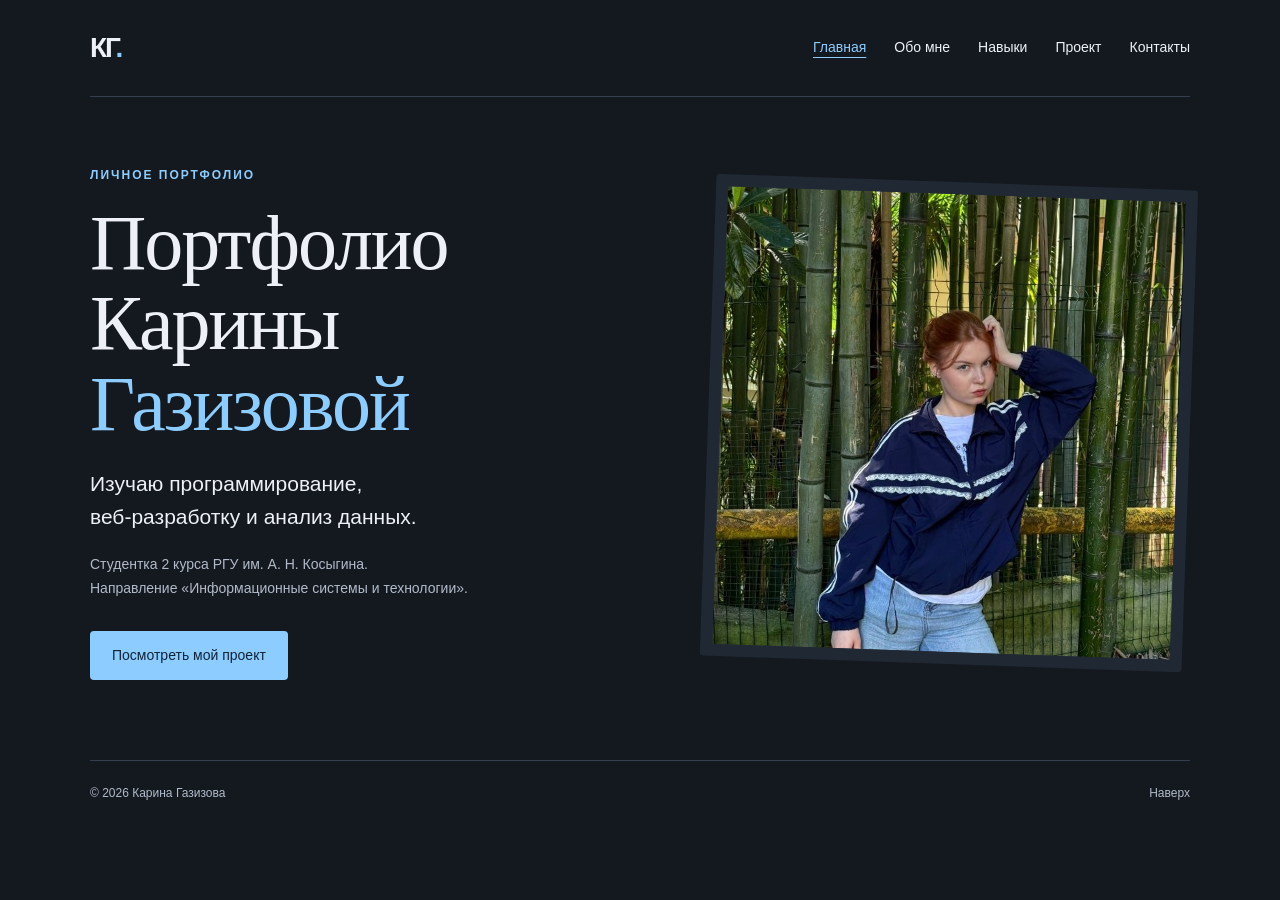
<file: index.html>
<!DOCTYPE html>
<html lang="ru">
<head>
  <meta charset="UTF-8">
  <meta name="viewport" content="width=device-width, initial-scale=1.0">
  <title>Портфолио Карины Газизовой — программирование и проекты</title>
  <meta name="description" content="Портфолио Карины Газизовой: обучение в РГУ им. А. Н. Косыгина, навыки программирования и проект анализа личных расходов. Познакомьтесь с учебными работами.">
  <link rel="stylesheet" href="css/style.css">
  <script src="js/script.js" defer></script>
</head>
<body>
  <header class="header container">
    <a class="logo" href="index.html" aria-label="На главную">КГ<span>.</span></a>
    <nav aria-label="Страницы портфолио"><a href="index.html">Главная</a><a href="about.html">Обо мне</a><a href="skills.html">Навыки</a><a href="project.html">Проект</a><a href="contacts.html">Контакты</a></nav>
  </header>
  <main class="container">
    <section class="hero" id="home" aria-labelledby="name">
      <div class="hero-text">
        <p class="eyebrow">Личное портфолио</p>
        <h1 id="name">Портфолио<br>Карины <span>Газизовой</span></h1>
        <p class="intro">Изучаю программирование,<br>веб-разработку и анализ данных.</p>
        <p class="hero-note">Студентка 2 курса РГУ им. А. Н. Косыгина.<br>Направление «Информационные системы и технологии».</p>
        <a class="button" href="project.html">Посмотреть мой проект </a>
      </div>
      <figure class="portrait">
        <img src="images/karina.jpg" alt="Карина Газизова" width="640" height="640" fetchpriority="high">

      </figure>
    </section>
  </main>
  <footer class="footer container"><span>© 2026 Карина Газизова</span><a href="#">Наверх</a></footer>
</body>
</html>
</file>
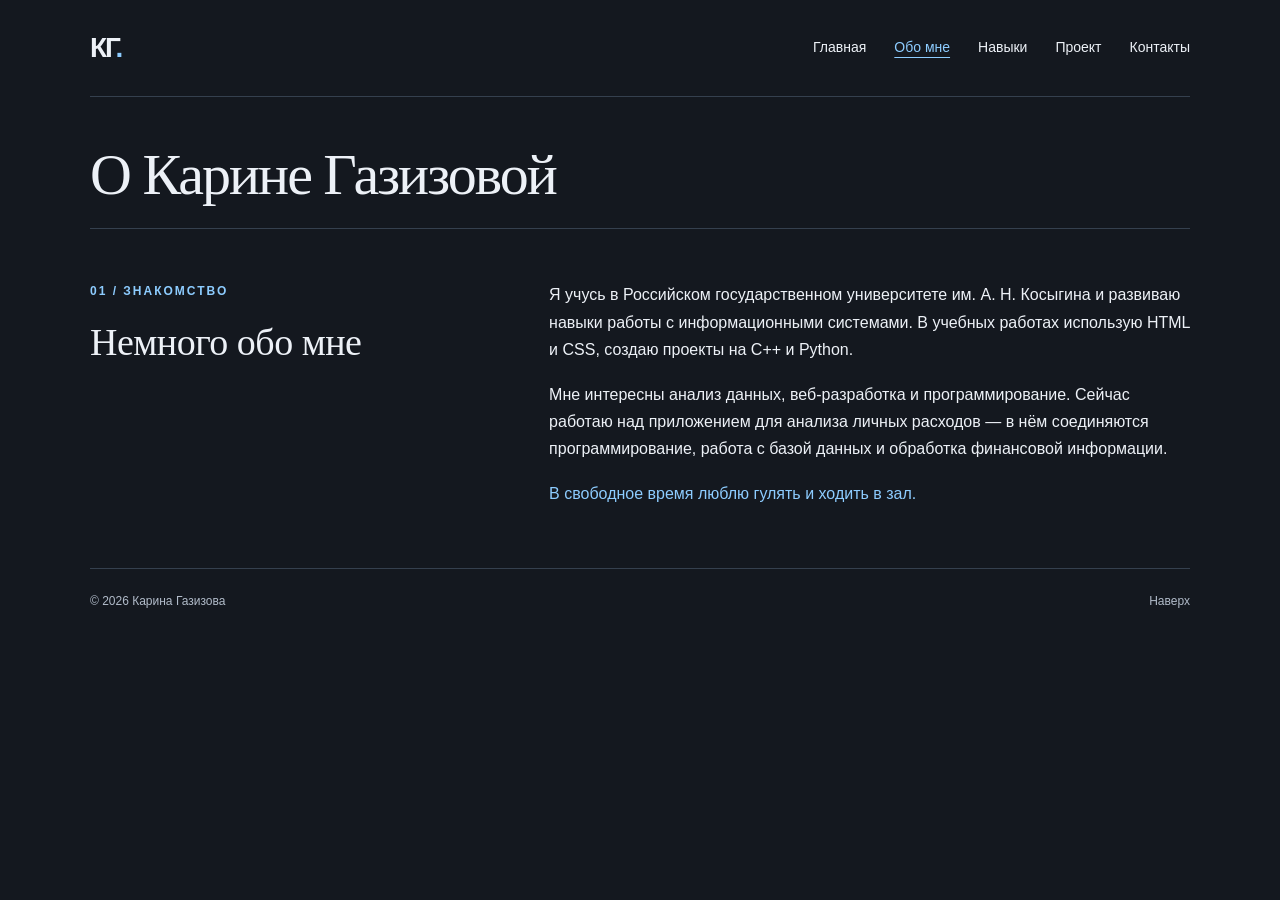
<file: about.html>
<!DOCTYPE html>
<html lang="ru">
<head>
  <meta charset="UTF-8">
  <meta name="viewport" content="width=device-width, initial-scale=1.0">
  <title>О Карине Газизовой — обучение, интересы и программирование</title>
  <meta name="description" content="Узнайте о Карине Газизовой: учёба в РГУ им. А. Н. Косыгина, направление &#171;Информационные системы и технологии&#187;, интерес к программированию и работе с данными.">
  <link rel="stylesheet" href="css/style.css">
  <script src="js/script.js" defer></script>
</head>
<body>
  <header class="header container">
    <a class="logo" href="index.html" aria-label="На главную">КГ<span>.</span></a>
    <nav aria-label="Страницы портфолио"><a href="index.html">Главная</a><a href="about.html">Обо мне</a><a href="skills.html">Навыки</a><a href="project.html">Проект</a><a href="contacts.html">Контакты</a></nav>
  </header>
  <main class="container">
    <h1 class="page-title">О Карине Газизовой</h1>
<section class="section about" id="about" aria-labelledby="about-title">
      <div><p class="eyebrow">01 / Знакомство</p><h2 id="about-title">Немного обо мне</h2></div>
      <div class="section-content">
        <p>Я учусь в Российском государственном университете им. А. Н. Косыгина и развиваю навыки работы с информационными системами. В учебных работах использую HTML и CSS, создаю проекты на C++ и Python.</p>
        <p>Мне интересны анализ данных, веб-разработка и программирование. Сейчас работаю над приложением для анализа личных расходов — в нём соединяются программирование, работа с базой данных и обработка финансовой информации.</p>
        <p class="personal">В свободное время люблю гулять и ходить в зал.</p>
      </div>
    </section>
  </main>
  <footer class="footer container"><span>© 2026 Карина Газизова</span><a href="#">Наверх</a></footer>
</body>
</html>
</file>
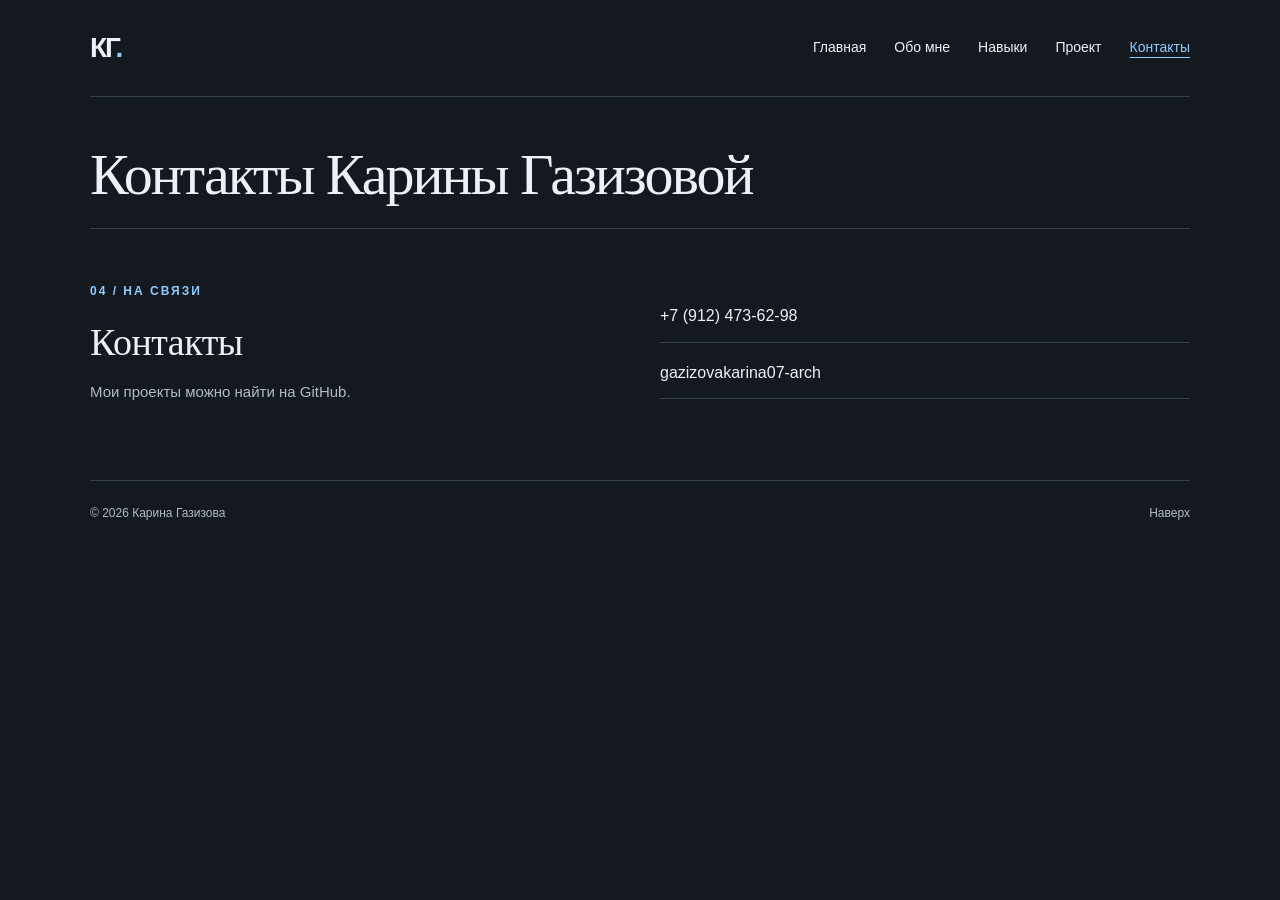
<file: contacts.html>
<!DOCTYPE html>
<html lang="ru">
<head>
  <meta charset="UTF-8">
  <meta name="viewport" content="width=device-width, initial-scale=1.0">
  <title>Контакты Карины Газизовой — телефон и профиль на GitHub</title>
  <meta name="description" content="Контакты Карины Газизовой: номер телефона и профиль GitHub с учебными проектами по программированию. Перейдите к репозиториям или свяжитесь со мной по телефону.">
  <link rel="stylesheet" href="css/style.css">
  <script src="js/script.js" defer></script>
</head>
<body>
  <header class="header container">
    <a class="logo" href="index.html" aria-label="На главную">КГ<span>.</span></a>
    <nav aria-label="Страницы портфолио"><a href="index.html">Главная</a><a href="about.html">Обо мне</a><a href="skills.html">Навыки</a><a href="project.html">Проект</a><a href="contacts.html">Контакты</a></nav>
  </header>
  <main class="container">
    <h1 class="page-title">Контакты Карины Газизовой</h1>
<section class="section contacts" id="contacts" aria-labelledby="contacts-title">
      <div><p class="eyebrow">04 / На связи</p><h2 id="contacts-title">Контакты</h2><p>Мои проекты можно найти на GitHub.</p></div>
      <div class="contact-links"><a href="tel:+79124736298">+7 (912) 473-62-98 </a><a href="https://github.com/gazizovakarina07-arch">gazizovakarina07-arch </a></div>
    </section>
  </main>
  <footer class="footer container"><span>© 2026 Карина Газизова</span><a href="#">Наверх</a></footer>
</body>
</html>
</file>
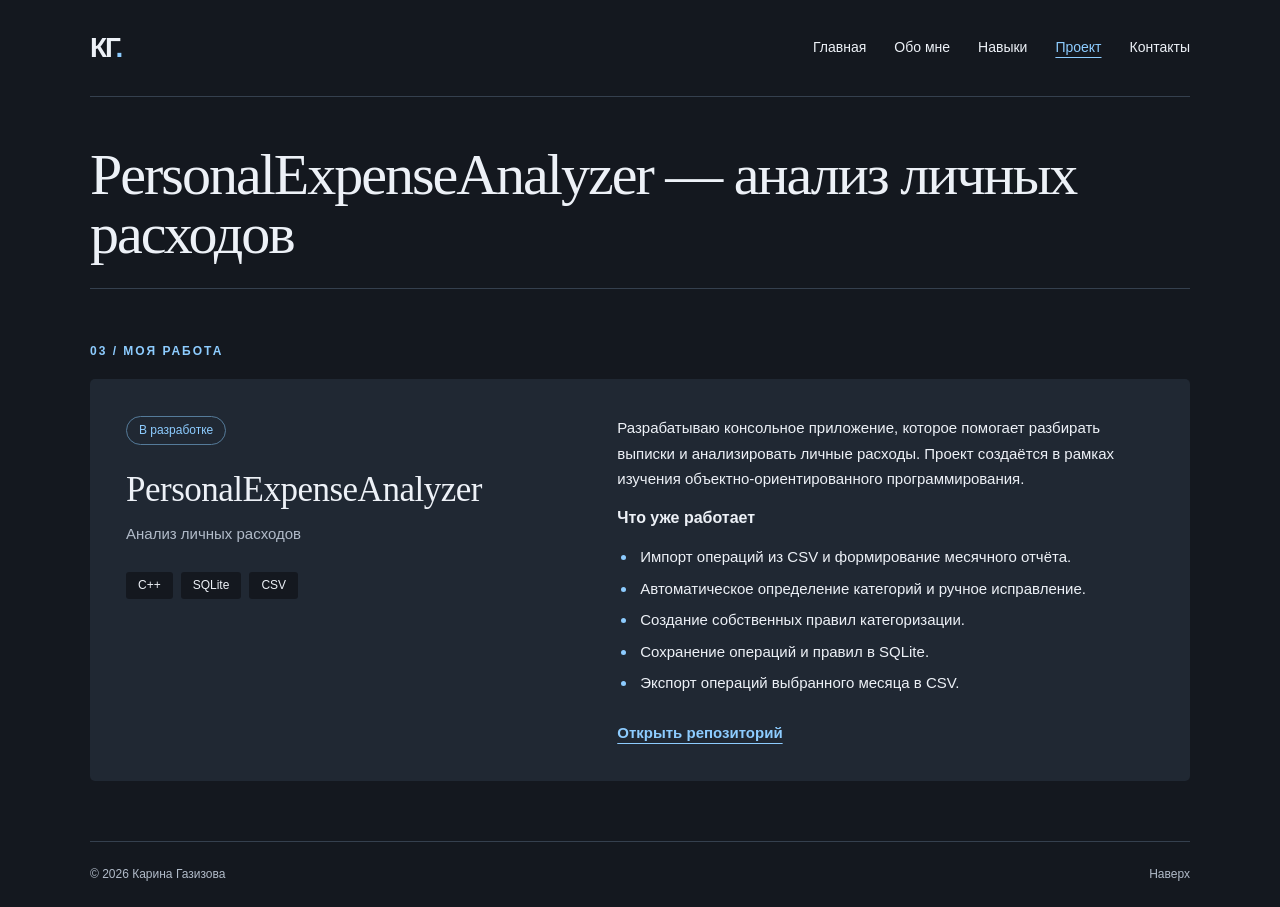
<file: project.html>
<!DOCTYPE html>
<html lang="ru">
<head>
  <meta charset="UTF-8">
  <meta name="viewport" content="width=device-width, initial-scale=1.0">
  <title>PersonalExpenseAnalyzer — проект анализа личных расходов</title>
  <meta name="description" content="PersonalExpenseAnalyzer — учебный проект Карины Газизовой на C++ и SQLite: импорт CSV, категории расходов и месячные отчёты. Посмотрите возможности приложения.">
  <link rel="stylesheet" href="css/style.css">
  <script src="js/script.js" defer></script>
</head>
<body>
  <header class="header container">
    <a class="logo" href="index.html" aria-label="На главную">КГ<span>.</span></a>
    <nav aria-label="Страницы портфолио"><a href="index.html">Главная</a><a href="about.html">Обо мне</a><a href="skills.html">Навыки</a><a href="project.html">Проект</a><a href="contacts.html">Контакты</a></nav>
  </header>
  <main class="container">
    <h1 class="page-title">PersonalExpenseAnalyzer — анализ личных расходов</h1>
<section class="section" id="project" aria-labelledby="project-title">
      <p class="eyebrow">03 / Моя работа</p>
      <div class="project">
        <div class="project-heading"><span class="status">В разработке</span><h2 id="project-title">PersonalExpense<wbr>Analyzer</h2><p class="project-subtitle">Анализ личных расходов</p><div class="tags"><span>C++</span><span>SQLite</span><span>CSV</span></div></div>
        <div class="project-content">
          <p>Разрабатываю консольное приложение, которое помогает разбирать выписки и анализировать личные расходы. Проект создаётся в рамках изучения объектно-ориентированного программирования.</p>
          <h3>Что уже работает</h3>
          <ul>
            <li>Импорт операций из CSV и формирование месячного отчёта.</li>
            <li>Автоматическое определение категорий и ручное исправление.</li>
            <li>Создание собственных правил категоризации.</li>
            <li>Сохранение операций и правил в SQLite.</li>
            <li>Экспорт операций выбранного месяца в CSV.</li>
          </ul>
          <a class="text-link" href="https://github.com/gazizovakarina07-arch/PersonalExpenseAnalyzer">Открыть репозиторий </a>
        </div>
      </div>
    </section>
  </main>
  <footer class="footer container"><span>© 2026 Карина Газизова</span><a href="#">Наверх</a></footer>
</body>
</html>
</file>
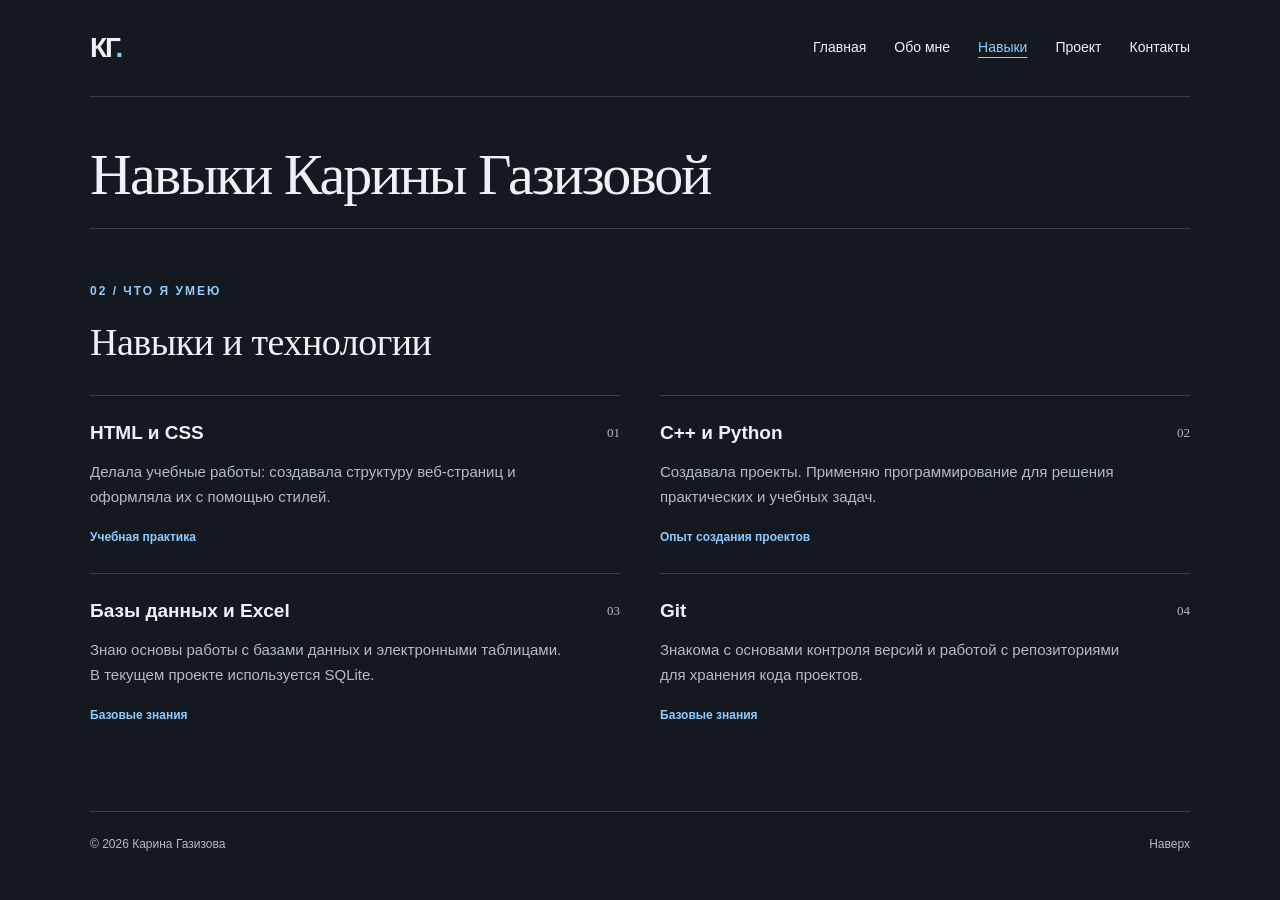
<file: skills.html>
<!DOCTYPE html>
<html lang="ru">
<head>
  <meta charset="UTF-8">
  <meta name="viewport" content="width=device-width, initial-scale=1.0">
  <title>Навыки Карины Газизовой — HTML, CSS, C++, Python и Git</title>
  <meta name="description" content="Навыки Карины Газизовой: учебная практика HTML и CSS, проекты на C++ и Python, основы баз данных, Excel и Git. Посмотрите, какие технологии я изучаю и применяю.">
  <link rel="stylesheet" href="css/style.css">
  <script src="js/script.js" defer></script>
</head>
<body>
  <header class="header container">
    <a class="logo" href="index.html" aria-label="На главную">КГ<span>.</span></a>
    <nav aria-label="Страницы портфолио"><a href="index.html">Главная</a><a href="about.html">Обо мне</a><a href="skills.html">Навыки</a><a href="project.html">Проект</a><a href="contacts.html">Контакты</a></nav>
  </header>
  <main class="container">
    <h1 class="page-title">Навыки Карины Газизовой</h1>
<section class="section" id="skills" aria-labelledby="skills-title">
      <p class="eyebrow">02 / Что я умею</p>
      <h2 id="skills-title">Навыки и технологии</h2>
      <div class="skills-grid">
        <article class="skill"><span class="skill-number">01</span><h3>HTML и CSS</h3><p>Делала учебные работы: создавала структуру веб-страниц и оформляла их с помощью стилей.</p><span class="level">Учебная практика</span></article>
        <article class="skill"><span class="skill-number">02</span><h3>C++ и Python</h3><p>Создавала проекты. Применяю программирование для решения практических и учебных задач.</p><span class="level">Опыт создания проектов</span></article>
        <article class="skill"><span class="skill-number">03</span><h3>Базы данных и Excel</h3><p>Знаю основы работы с базами данных и электронными таблицами. В текущем проекте используется SQLite.</p><span class="level">Базовые знания</span></article>
        <article class="skill"><span class="skill-number">04</span><h3>Git</h3><p>Знакома с основами контроля версий и работой с репозиториями для хранения кода проектов.</p><span class="level">Базовые знания</span></article>
      </div>
    </section>
  </main>
  <footer class="footer container"><span>© 2026 Карина Газизова</span><a href="#">Наверх</a></footer>
</body>
</html>
</file>
<file: css/style.css>
:root {
  --paper: #14181f;
  --ink: #edf1f7;
  --muted: #b1bbc9;
  --olive: #8dccff;
  --line: #35404e;
  --cream: #202833;
}
* { box-sizing: border-box; }
html { scroll-behavior: smooth; scroll-padding-top: 24px; }
body { margin: 0; background: var(--paper); color: var(--ink); font-family: "Segoe UI", Arial, sans-serif; font-size: 16px; line-height: 1.7; }
a { color: inherit; text-underline-offset: 5px; }
a:focus-visible { outline: 3px solid var(--olive); outline-offset: 6px; }
.container { width: min(1100px, calc(100% - 64px)); margin-inline: auto; }
.header { display: flex; align-items: center; justify-content: space-between; gap: 24px; padding-block: 24px; border-bottom: 1px solid var(--line); }
.logo { font-size: 28px; font-weight: 700; letter-spacing: -2px; text-decoration: none; }
.logo span { color: var(--olive); }
nav { display: flex; flex-wrap: wrap; gap: 28px; }
nav a { font-size: 14px; text-decoration: none; }
nav a:hover, .text-link:hover, .footer a:hover { color: var(--olive); text-decoration: underline; }
.hero { display: grid; grid-template-columns: 1.15fr 1fr; align-items: center; gap: 64px; padding: 68px 0 80px; }
.eyebrow { margin: 0 0 18px; color: var(--olive); font-size: 12px; font-weight: 700; letter-spacing: 2px; text-transform: uppercase; }
h1, h2, h3, p { margin-top: 0; }
h1 { margin-bottom: 24px; font-family: Georgia, "Times New Roman", serif; font-weight: 400; font-size: clamp(48px, 6.8vw, 78px); line-height: 1.03; letter-spacing: -2px; }
h1 span { color: var(--olive); }
.intro { font-size: 21px; line-height: 1.55; margin-bottom: 20px; }
.hero-note { color: var(--muted); font-size: 14px; margin-bottom: 30px; }
.button { display: inline-flex; align-items: center; gap: 28px; background: var(--olive); color: #102438; padding: 13px 22px; border-radius: 4px; text-decoration: none; font-size: 14px; }
.button:hover { background: #b6dfff; }
.portrait { margin: 0; transform: rotate(2deg); background: var(--cream); padding: 12px; border-radius: 4px; }
.portrait img { display: block; width: 100%; height: auto; aspect-ratio: 1; object-fit: cover; border-radius: 2px; }
.section { border-top: 1px solid var(--line); padding: 52px 0 60px; }
h2 { font-family: Georgia, "Times New Roman", serif; font-size: clamp(29px, 3.2vw, 38px); line-height: 1.2; font-weight: 400; letter-spacing: -.5px; margin-bottom: 30px; }
.about { display: grid; grid-template-columns: .85fr 1.4fr; gap: 70px; }
.section-content p { margin-bottom: 18px; }
.section-content p:last-child { margin-bottom: 0; }
.personal { color: var(--olive); }
.skills-grid { display: grid; grid-template-columns: repeat(2, 1fr); gap: 0 40px; }
.skill { position: relative; border-top: 1px solid var(--line); padding: 24px 0; }
.skill-number { position: absolute; right: 0; top: 26px; font-family: Georgia, serif; color: var(--muted); font-size: 13px; }
h3 { font-size: 19px; font-weight: 600; line-height: 1.4; margin-bottom: 12px; }
.skill p { max-width: 90%; color: var(--muted); font-size: 15px; margin-bottom: 12px; }
.level { color: var(--olive); font-size: 12px; font-weight: 600; }
.project { background: var(--cream); border-radius: 5px; padding: 36px; display: grid; grid-template-columns: 1fr 1.2fr; gap: 44px; }
.status { display: inline-block; border: 1px solid #557b9a; border-radius: 30px; padding: 3px 12px; font-size: 12px; color: var(--olive); margin-bottom: 24px; }
.project h2 { font-size: clamp(25px, 3vw, 35px); margin-bottom: 10px; overflow-wrap: anywhere; }
.project-subtitle { color: var(--muted); font-size: 15px; }
.tags { display: flex; flex-wrap: wrap; gap: 8px; margin-top: 26px; }
.tags span { background: var(--paper); padding: 3px 12px; border-radius: 3px; font-size: 12px; }
.project-content { font-size: 15px; }
.project-content h3 { font-size: 16px; }
.project ul { padding-left: 20px; margin-bottom: 24px; }
.project li { padding-left: 3px; margin-bottom: 6px; }
.project li::marker { color: var(--olive); }
.text-link { color: var(--olive); font-weight: 600; }
.contacts { display: grid; grid-template-columns: 1fr 1fr; gap: 40px; align-items: center; }
.contacts h2 { margin-bottom: 14px; }
.contacts p:last-child { color: var(--muted); font-size: 15px; }
.contact-links { display: grid; gap: 16px; min-width: 0; }
.contact-links a { display: flex; justify-content: space-between; gap: 12px; border-bottom: 1px solid var(--line); padding-bottom: 12px; text-decoration: none; overflow-wrap: anywhere; }
.contact-links a:hover { color: var(--olive); }
.footer { border-top: 1px solid var(--line); display: flex; justify-content: space-between; gap: 20px; padding-block: 22px; font-size: 12px; color: var(--muted); }
.footer a { text-decoration: none; }
@media (max-width: 760px) {
  .container { width: calc(100% - 36px); }
  .header { align-items: flex-start; gap: 20px; }
  nav { justify-content: flex-end; gap: 8px 16px; padding-top: 6px; }
  nav a { font-size: 12px; }
  .hero { gap: 36px; padding: 40px 0 48px; grid-template-columns: 1fr; }
  .hero-text { max-width: 500px; }
  .portrait { max-width: 390px; margin-inline: auto; width: 94%; }
  .section { padding: 36px 0 42px; }
  .about, .project, .contacts { grid-template-columns: 1fr; gap: 18px; }
  .about h2 { margin-bottom: 6px; }
  .project { padding: 24px; gap: 28px; }
  .intro { font-size: 19px; }
  .skills-grid { column-gap: 24px; }
  .skill p { max-width: 100%; }
  .skill h3 { padding-right: 25px; font-size: 17px; }
}
@media (max-width: 420px) { .skills-grid { grid-template-columns: 1fr; } }
@media (prefers-reduced-motion: reduce) { html { scroll-behavior: auto; } }


nav a[aria-current="page"] { color: var(--olive); text-decoration: underline; }
.page-title { padding-top: 48px; font-size: clamp(36px, 5vw, 58px); }
</file>
